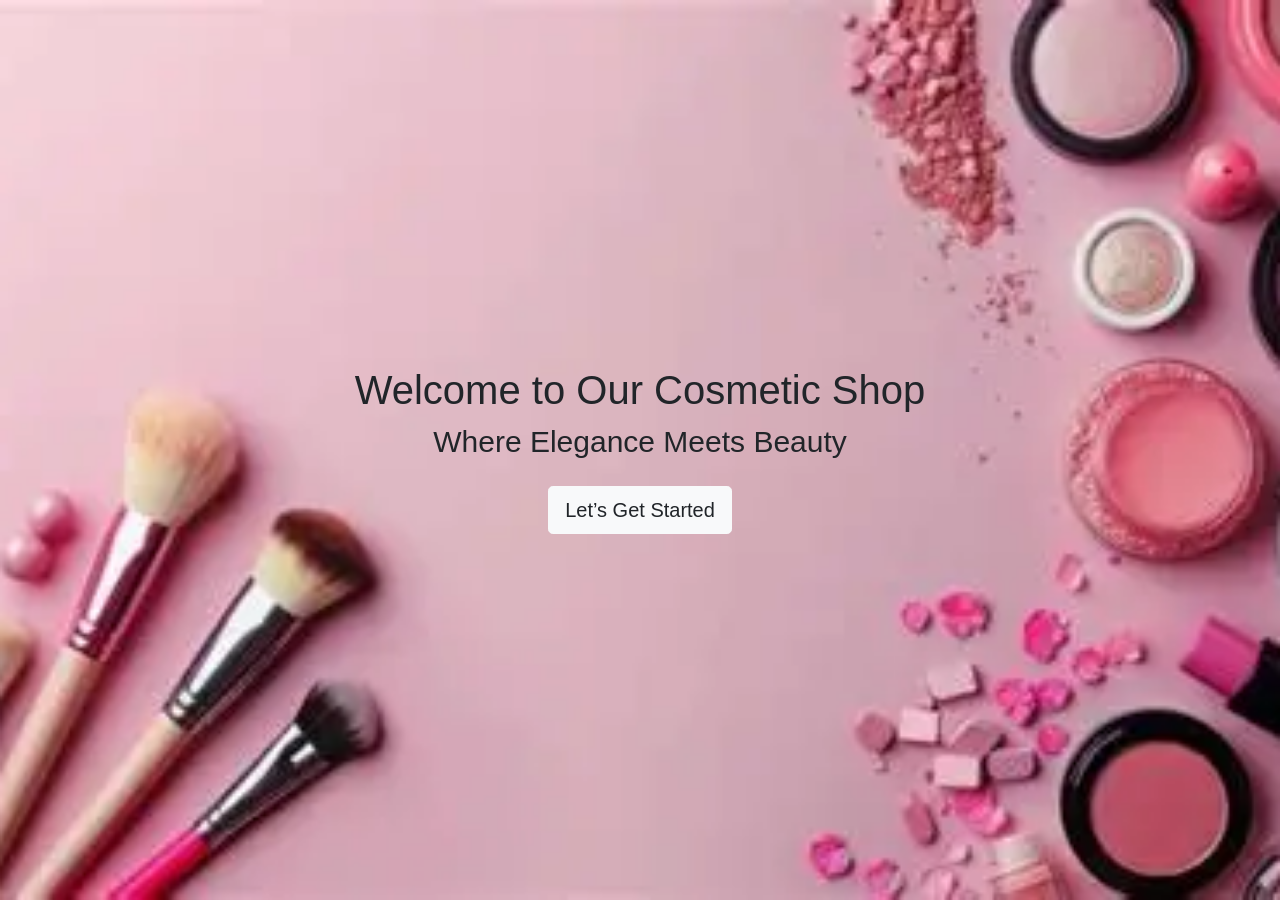
<file: Cosmetic_Shop/index.html>
<!DOCTYPE html>
<html lang="en">
<head>
<meta charset="UTF-8">
<meta name="viewport" content="width=device-width, initial-scale=1.0">
<title>Multi Step Signup</title>

<!-- Link to external CSS -->
<link rel="stylesheet" href="style.css">
<link rel="stylesheet" href="bootstrap.4.5.2.min.css">
</head>
<body>

  <div class="container-fluid p-0" style="
  background-image: url('images/coverphoto.webp');
  background-size: cover;
  background-position: center;
  background-repeat: no-repeat;
  height: 100vh;">

<div class="d-flex flex-column justify-content-center align-items-center h-100 text-center">
  <div>
    <h1>
      Welcome to Our Cosmetic Shop<br>
      <span style="font-weight:300; font-size:30px">Where Elegance Meets Beauty</span>
    </h1>
  </div>
  <div class="mt-3">
    <a href="signup.html" class="btn btn-light btn-lg">Let’s Get Started</a>
  </div>
</div>

</body>
</file>
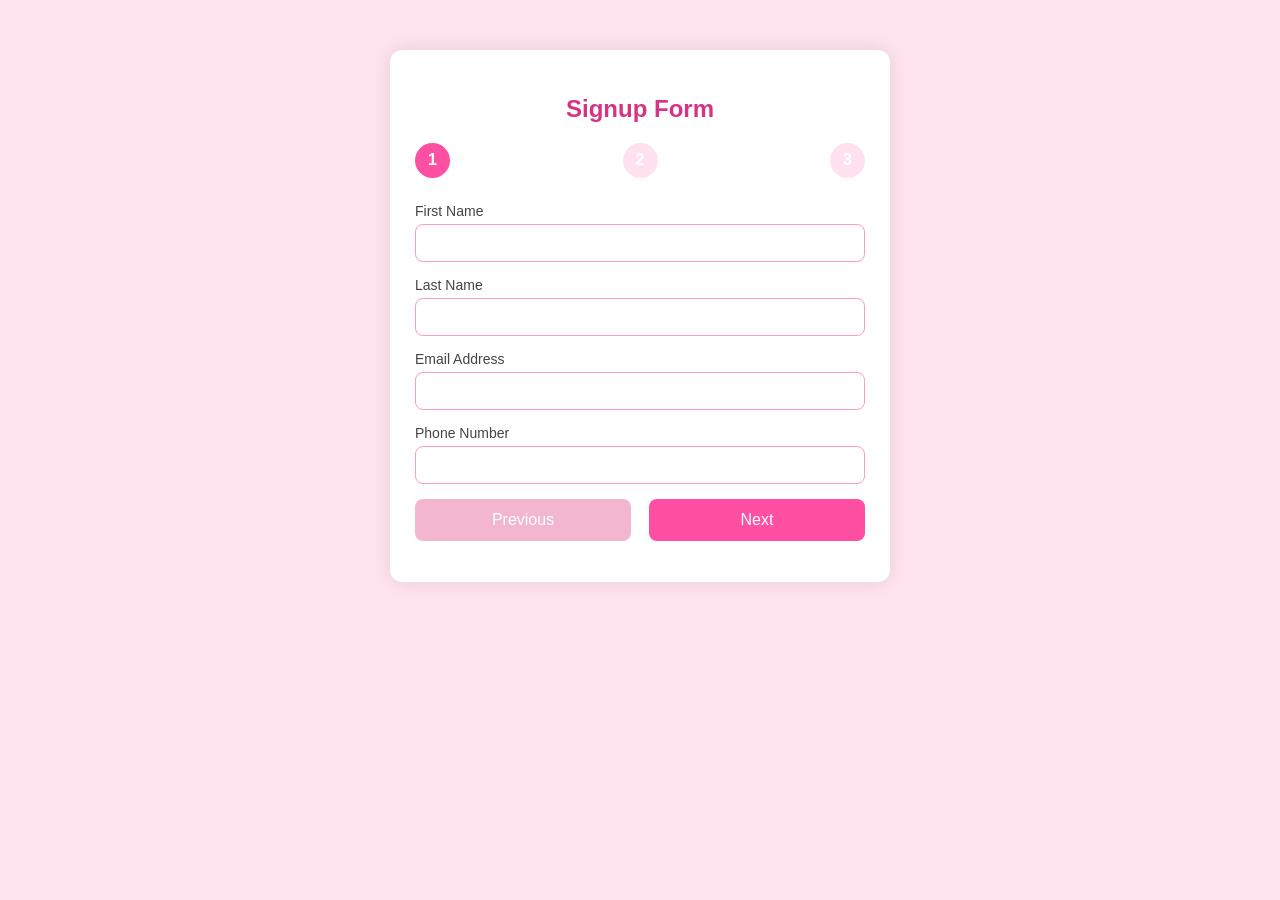
<file: Cosmetic_Shop/signup.html>
<body>
<link rel="stylesheet" href="style.css">
<div class="container">
    <h2>Signup Form</h2>

    <div class="steps">
        <div class="step active">1</div>
        <div class="step">2</div>
        <div class="step">3</div>
    </div>

    <!-- ADD FORM -->
    <form action="save_signup.php" method="POST">

    <!-- Step 1 -->
    <div class="form-step active">
        <label>First Name</label>
        <input type="text" name="first_name" required>

        <label>Last Name</label>
        <input type="text" name="last_name" required>

        <label>Email Address</label>
        <input type="email" name="email" required>

        <label>Phone Number</label>
        <input type="number" name="phone" required>

        <div class="btn-group">
            <button disabled class="disabled-btn">Previous</button>
            <button type="button" onclick="nextStep()">Next</button>
        </div>
    </div>

    <!-- Step 2 - Simple Version -->
    <div class="form-step">

        <label>Barangay</label>
        <input type="text" name="barangay" required>

        <label>Municipality / City</label>
        <input type="text" name="municipality" required>

        <label>Province</label>
        <input type="text" name="province" required>

        <div class="btn-group">
        <button type="button" onclick="prevStep()">Previous</button>
        <button type="button" onclick="nextStep()">Next</button>
        </div>
    </div>


    <!-- Step 3 -->
    <div class="form-step">

        <label>Username</label>
        <input type="text" name="username" required>

        <label>Password</label>
        <input type="password" name="password" required>

        <label>Confirm Password</label>
        <input type="password" name="confirm_password" required>

        <div class="btn-group">
            <button type="button" onclick="prevStep()">Previous</button>
            <button type="submit">Submit</button>
        </div>
    </div>

    </form>

</div>


<script>
let currentStep = 0;
const formSteps = document.querySelectorAll(".form-step");
const steps = document.querySelectorAll(".step");

function updateSteps() {
    formSteps.forEach((step, index) => {
        step.classList.toggle("active", index === currentStep);
    });

    steps.forEach((circle, index) => {
        circle.classList.toggle("active", index === currentStep);
        circle.classList.toggle("completed", index < currentStep);
    });
}

function nextStep() {
    if (currentStep < formSteps.length - 1) {
        currentStep++;
        updateSteps();
    }
}

function prevStep() {
    if (currentStep > 0) {
        currentStep--;
        updateSteps();
    }
}
</script>
</file>
<file: Cosmetic_Shop/style.css>
body {
    font-family: Arial, sans-serif;
    background: #ffe4ef;
    margin: 0;
    padding: 0;
}

.container {
    width: 90%;
    max-width: 450px;
    margin: 50px auto;
    background: white;
    padding: 25px;
    border-radius: 12px;
    box-shadow: 0 0 20px rgba(0,0,0,0.1);
}

h2 {
    text-align: center;
    margin-bottom: 20px;
    color: #d63384;
}

.steps {
    display: flex;
    justify-content: space-between;
    margin-bottom: 25px;
}

.step {
    width: 35px;
    height: 35px;
    border-radius: 50%;
    background: #ffb6d9;
    color: white;
    display: flex;
    align-items: center;
    justify-content: center;
    font-weight: bold;
    opacity: 0.4;
    transition: 0.3s;
}

.step.active {
    opacity: 1;
    background: #ff4fa3;
}

.step.completed {
    background: #f20076;
    opacity: 1;
}

.form-step {
    display: none;
}

.form-step.active {
    display: block;
}

label {
    font-size: 14px;
    color: #444;
    margin-bottom: 5px;
    display: block;
}

input, select {
    width: 100%;
    padding: 10px;
    margin-bottom: 15px;
    border-radius: 8px;
    border: 1px solid #ff9ac3;
    font-size: 14px;
}

button {
    width: 48%;
    padding: 12px;
    background: #ff4fa3;
    color: white;
    border: none;
    border-radius: 8px;
    font-size: 16px;
    cursor: pointer;
    transition: 0.3s;
}

button:hover {
    background: #e1006f;
}

.disabled-btn {
    background: #f3b6d0;
    cursor: not-allowed;
}

.btn-group {
    display: flex;
    justify-content: space-between;
}
</file>
